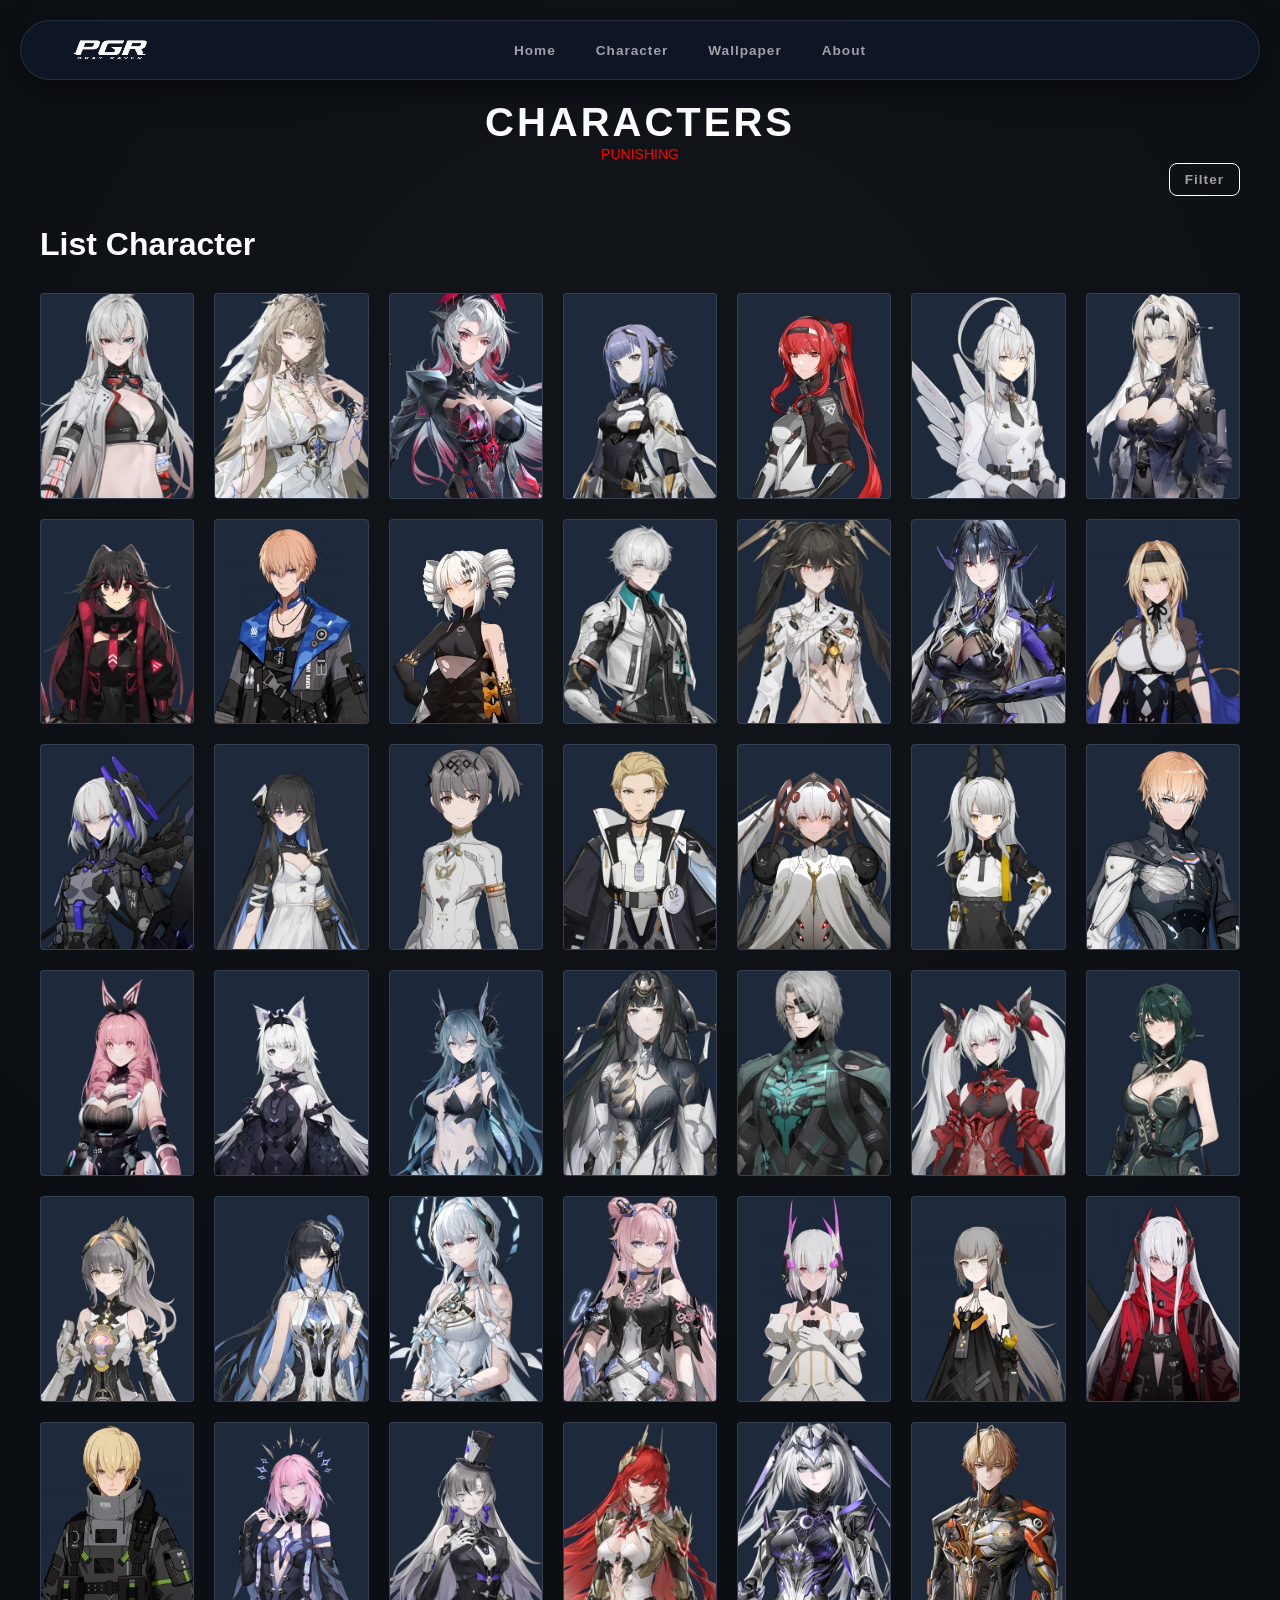
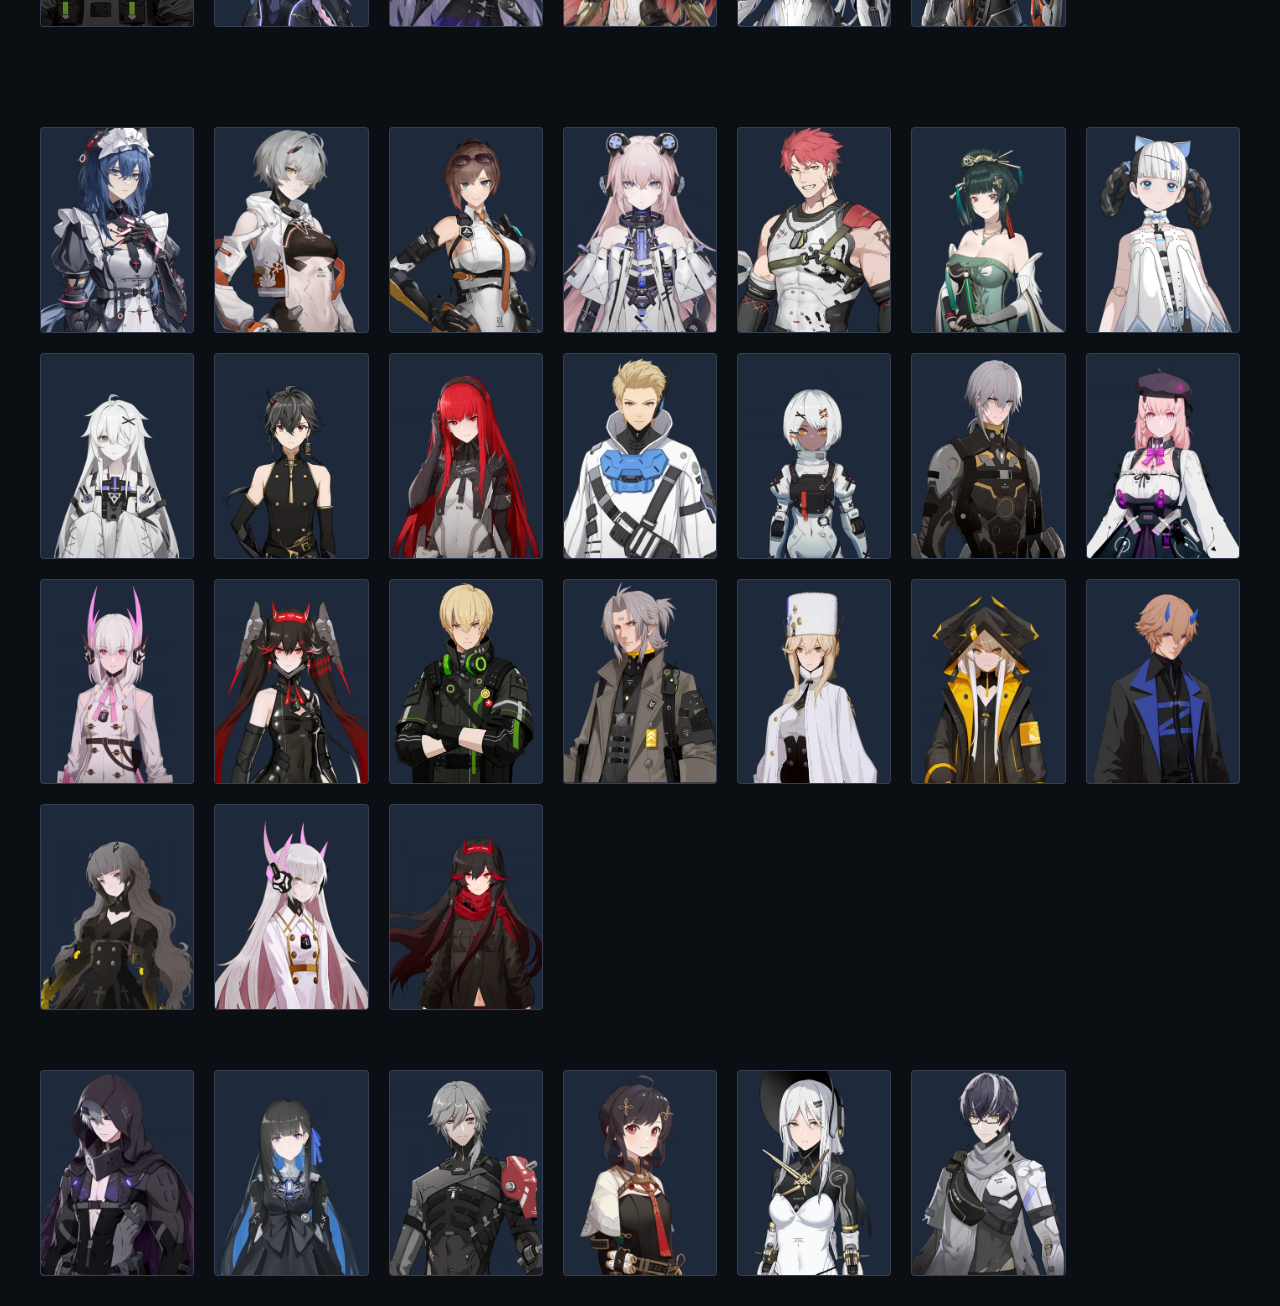
<file: character/character.html>
<!DOCTYPE html>
<html lang="id">
<head>
    <meta charset="UTF-8">
    <meta name="viewport" content="width=device-width, initial-scale=1.0">
    <title>Wallpaper</title>
    <link rel="stylesheet" href="../style.css">
    
</head>
<body>
  <!--navbar-->
<nav class="navbar">
  <li class="container">
    <img src="../asset/pgr logo.png" alt="" class="logo">
  <ul class="nav-links">
    <li><a href="../index.html">Home</a></li>
    <li><a href="character.html">Character</a></li>
    <li><a href="../wallpaper/Wallpaper.html">Wallpaper</a></li>
    <li><a href="../about/about.html">About</a></li>
   
  </ul>
</li>
  </div>
</nav>

<div class="wallpaper-section">
  <div class="header">
    <h1>CHARACTERS</h1>
    <span>PUNISHING</span>


     <div class="filter-wrapper">
    <!-- Tombol Utama -->
    <button id="filter-main-btn" class="filter-trigger">
        Filter <i class="arrow-icon"></i>
    </button>

    <!-- Panel Isi (Awalnya Sembunyi) -->
    <div id="filter-panel" class="filter-panel">
        <div class="filter-section">
            <p class="section-label">RANK</p>
            <div class="tag-container">
                <button class="tag-btn" data-type="rank" data-value="s">Rank S</button>
                <button class="tag-btn" data-type="rank" data-value="a">Rank A</button>
                <button class="tag-btn" data-type="rank" data-value="b">Rank B</button>
            </div>
        </div>

        <div class="filter-section">
            <p class="section-label">ELEMENT</p>
            <div class="tag-container">
                <button class="tag-btn" data-type="element" data-value="fire">Fire</button>
                <button class="tag-btn" data-type="element" data-value="dark">Dark</button>
                <button class="tag-btn" data-type="element" data-value="ice">Ice</button>
                <button class="tag-btn" data-type="element" data-value="lightning">Lightning</button>
                <button class="tag-btn" data-type="element" data-value="physical">Physical</button>
                <button class="tag-btn" data-type="element" data-value="nihil">Nihil</button>
            </div>
        </div>

        <div class="filter-section">
          <p class="section-label">CLASS</p>
          <div class="tag-container">
              <button class="tag-btn" data-type="class" data-value="attacker">Attacker</button>
              <button class="tag-btn" data-type="class" data-value="support">Support</button>
              <button class="tag-btn" data-type="class" data-value="tank">Tank</button>
              <button class="tag-btn" data-type="class" data-value="annihilator">Annihilator</button>
              <button class="tag-btn" data-type="class" data-value="amplifier">Amplifier</button>
              <button class="tag-btn" data-type="class" data-value="vanguard">Vanguard</button>
              <button class="tag-btn" data-type="class" data-value="observer">Observer</button>
              <button class="tag-btn" data-type="class" data-value="breaker">Breaker</button>
          </div>
        </div>

        <div class="filter-footer">
            <button id="reset-filter" class="btn-reset">Reset</button>
            <button id="apply-filter" class="btn-apply">Terapkan</button>
        </div>
    </div>
  </div>
 
</div>
<div>
  <h1>List Character</h1>
</div>


  <div class="char-list">

   
      <a href="../info character/Lucia crimson wave.html" class="card-char" data-rank="s" data-element="lightning,physical" data-class="attacker">
        <img src="../img character/Character-CrimsonWeave-Portrait.png" alt="Lucia Crimson Wave Wallpaper">
        <div class="overlay-char">
          <h3>Lucia Crimson Wave</h3>
        </div>
      </a>
    
  

  
    
      <a href="../info character/Lucia crimson wave.html"  class="card-char" data-rank="s" data-element="dark" data-class="attacker">
        <img src="../img character/Character-Crepuscule-Portrait.png" alt="Lucia Crimson Wave Wallpaper">
        <div class="overlay-char">
          <h3>Bianca Crepuscule</h3>
        </div>
      </a>
    

    
      <a href="../info character/Lucia crimson wave.html"  class="card-char" data-rank="s" data-element="physical" data-class="amplifier">
        <img src="../img character/Character-Aegis-Portrait.png" alt="Lucia Crimson Wave Wallpaper">
        <div class="overlay-char">
          <h3>Veronica Aegis</h3>
        </div>
      </a>
    


   
   
      <a href="../info character/Lucia crimson wave.html"  class="card-char" data-rank="s" data-element="physical" data-class="amplifier">
        <img src="../img character/Character-Echo-Portrait.png" alt="Lucia Crimson Wave Wallpaper">
        <div class="overlay-char">
          <h3>Alisa Echo</h3>
        </div>
      </a>
    
    
      <a href="../info character/Lucia crimson wave.html" class="card-char" data-rank="s" data-element="physical lightning" data-class="tank">
        <img src="../img character/Character-Garnet-Portrait.png" alt="Lucia Crimson Wave Wallpaper">
        <div class="overlay-char">
          <h3>Vera Garnet</h3>
        </div>
      </a>

    
      <a href="../info character/Lucia crimson wave.html" class="card-char" data-rank="s" data-element="physical fire" data-class="amplifier">
        <img src="../img character/Character-Empyrea-Portrait.png" alt="Lucia Crimson Wave Wallpaper">
        <div class="overlay-char">
          <h3>Liv Empyrea</h3>
        </div>
      </a>

      
      <a href="../info character/Lucia crimson wave.html" class="card-char" data-rank="s" data-element="physical" data-class="attacker">
        <img src="../img character/Character-Stigmata-Portrait.png" alt="Lucia Crimson Wave Wallpaper">
        <div class="overlay-char">
          <h3>Bianca Stigmata</h3>
        </div>
      </a>

      
  
      <a href="../info character/Lucia crimson wave.html" class="card-char" data-rank="s" data-element="physical ice" data-class="attacker">
        <img src="../img character/Character-Plume-Portrait.png" alt="Lucia Crimson Wave Wallpaper">
        <div class="overlay-char">
          <h3>Lucia Plume</h3>
        </div>
      </a>

      
       
      <a href="../info character/Lucia crimson wave.html" class="card-char" data-rank="s" data-element="physical" data-class="attacker">
        <img src="../img character/Character-Entropy-Portrait.png" alt="Lucia Crimson Wave Wallpaper">
        <div class="overlay-char">
          <h3>Lee Entropy</h3>
        </div>
      </a>
      

      
      <a href="../info character/Lucia crimson wave.html" class="card-char" data-rank="s" data-element="physical fire" data-class="attacker">
        <img src="../img character/Character-Ember-Portrait.png" alt="Lucia Crimson Wave Wallpaper">
        <div class="overlay-char">
          <h3>Karenina Ember</h3>
        </div>
      </a>
      

      
      <a href="../info character/Lucia crimson wave.html" class="card-char" data-rank="s" data-element="ice" data-class="tank">
        <img src="../img character/Character-LucidDreamer-Portrait.png" alt="Lucia Crimson Wave Wallpaper">
        <div class="overlay-char">
          <h3>Wanshi LucidDreamer</h3>
        </div>
      </a>
     

      
      <a href="../info character/Lucia crimson wave.html" class="card-char" data-rank="s" data-element="fire" data-class="attacker">
        <img src="../img character/Character-Pyroath-Portrait.png" alt="Lucia Crimson Wave Wallpaper">
        <div class="overlay-char">
          <h3>Lucia Pyroath</h3>
        </div>
      </a>
      
      
      <a href="../info character/Lucia crimson wave.html" class="card-char" data-rank="s" data-element="nihil" data-class="amplifier">
        <img src="../img character/Character-Dirge-Portrait.png" alt="Lucia Crimson Wave Wallpaper">
        <div class="overlay-char">
          <h3>Nirvatia Dirge</h3>
        </div>
      </a>
      
      
      <a href="../info character/Lucia crimson wave.html" class="card-char" data-rank="s" data-element="physical lightning" data-class="attacker">
        <img src="../img character/Character-Veritas-Portrait.png" alt="Lucia Crimson Wave Wallpaper">
        <div class="overlay-char">
          <h3>Bianca Veritas</h3>
        </div>
      </a>
      

      
      <a href="../info character/Lucia crimson wave.html" class="card-char" data-rank="s" data-element="physical" data-class="tank">
        <img src="../img character/Character-Rigor-Portrait.png" alt="Lucia Crimson Wave Wallpaper">
        <div class="overlay-char">
          <h3>Rosetta Rigor</h3>
        </div>
      </a>
      

      
      <a href="../info character/Lucia crimson wave.html"  class="card-char" data-rank="s" data-element="physical dark" data-class="amplifier">
        <img src="../img character/Character-Capriccio-Portrait.png" alt="Lucia Crimson Wave Wallpaper">
        <div class="overlay-char">
          <h3>Selena Capriccio</h3>
        </div>
      </a>
      

      
      <a href="../info character/Lucia crimson wave.html"  class="card-char" data-rank="s" data-element="fire" data-class="tank">
        <img src="../img character/Character-Starfarer-Portrait.png" alt="Lucia Crimson Wave Wallpaper">
        <div class="overlay-char">
          <h3>Nanami Starfarer</h3>
        </div>
      </a>
      

      
      <a href="../info character/Lucia crimson wave.html"  class="card-char" data-rank="s" data-element="physical ice" data-class="tank">
        <img src="../img character/Character-Glory-Portrait.png" alt="Lucia Crimson Wave Wallpaper">
        <div class="overlay-char">
          <h3>Chrome Glory</h3>
        </div>
      </a>
      
      
      <a href="../info character/Lucia crimson wave.html"  class="card-char" data-rank="s" data-element="physical dark" data-class="attacker">
        <img src="../img character/Character-Laurel-Portrait.png" alt="Lucia Crimson Wave Wallpaper">
        <div class="overlay-char">
          <h3>Luna Laurel</h3>
        </div>
      </a>
     

      
      <a href="../info character/Lucia crimson wave.html"  class="card-char" data-rank="s" data-element="dark" data-class="tank">
        <img src="../img character/Character-Scire-Portrait.png" alt="Lucia Crimson Wave Wallpaper">
        <div class="overlay-char">
          <h3>Karenina Scire</h3>
        </div>
        </a>
        

      
      <a href="../info character/Lucia crimson wave.html" class="card-char" data-rank="s" data-element="fire" data-class="attacker">
        <img src="../img character/Character-Hyperreal-Portrait.png" alt="Lucia Crimson Wave Wallpaper">
        <div class="overlay-char">
          <h3>Lee Hyperreal</h3>
        </div>
      </a>
      

      
      <a href="../info character/Lucia crimson wave.html" class="card-char" data-rank="s" data-element="ice" data-class="amplifier">
        <img src="../img character/Character-Kaleido-Portrait.png" alt="Lucia Crimson Wave Wallpaper">
        <div class="overlay-char">
          <h3>Ayla Kaleido</h3>
        </div>
      </a>
      

      
      <a href="../info character/Lucia crimson wave.html" class="card-char" data-rank="s" data-element="lightning" data-calss="amplifier">
        <img src="../img character/Character-Feral-Portrait.png" alt="Lucia Crimson Wave Wallpaper">
        <div class="overlay-char">
          <h3>No 21 Feral</h3>
        </div>
      </a>
      

      
      <a href="../info character/Lucia crimson wave.html" class="card-char" data-rank="s" data-element="dark"  data-class="attacker">
        <img src="../img character/Character-LostLullaby-Portrait.png" alt="Lucia Crimson Wave Wallpaper">
        <div class="overlay-char">
          <h3>Lamia Lost Lullaby</h3>
        </div>
      </a>
      

      
      <a href="../info character/Lucia crimson wave.html" class="card-char" data-rank="s" data-element="ice" data-class="attacker" >
        <img src="../img character/Character-Shukra-Portrait.png" alt="Lucia Crimson Wave Wallpaper">
        <div class="overlay-char">
          <h3>Qu Shukra</h3>
        </div>
      </a>
     

      
      
      <a href="../info character/Lucia crimson wave.html" class="card-char" data-rank="s" data-element="fire physical" data-class="tank">
        <img src="../img character/Character-Epitaph-Portrait.png" alt="Lucia Crimson Wave Wallpaper">
        <div class="overlay-char">
          <h3>Watanabe Epitaph</h3>
        </div>
      </a>
     
      
      
      <a href="../info character/Lucia crimson wave.html" class="card-char" data-rank="s" data-element="nihil" data-class="annihilator">
        <img src="../img character/Character-Oblivion-Portrait.png" alt="Lucia Crimson Wave Wallpaper">
        <div class="overlay-char">
          <h3>Luna Oblivion</h3>
        </div>
      </a>
   
      
      
      <a href="../info character/Lucia crimson wave.html" class="card-char" data-rank="s" data-element="physical"  data-class="tank">
        <img src="../img character/Character-Solacetune-Portrait.png" alt="Lucia Crimson Wave Wallpaper">
        <div class="overlay-char">
          <h3>Huying Solacetune</h3>
        </div>
      </a>
      
      
      
      <a href="../info character/Lucia crimson wave.html" class="card-char" data-rank="s" data-element="physica" data-class="tank">
        <img src="../img character/Character-Startrail-Portrait.png" alt="Lucia Crimson Wave Wallpaper">
        <div class="overlay-char">
          <h3>Nanami Startrail</h3>
        </div>
      </a>
     

      
      
      <a href="../info character/Lucia crimson wave.html" class="card-char" data-rank="s" data-element="physical" data-class="attacker">
        <img src="../img character/Character-Pianissimo-Portrait.png" alt="Lucia Crimson Wave Wallpaper">
        <div class="overlay-char">
          <h3>Selena Pianissimo</h3>
        </div>
      </a>
      

       
      <a href="../info character/Lucia crimson wave.html" class="card-char" data-rank="s" data-element="lightning" data-class="attacker">
        <img src="../img character/Character-Limpidity-Portrait.png" alt="Lucia Crimson Wave Wallpaper">
        <div class="overlay-char">
          <h3>Liv Limpidity</h3>
        </div>
      </a>
  

       
      <a href="../info character/Lucia crimson wave.html" class="card-char" data-rank="s" data-element="ice" data-class="amplifier">
        <img src="../img character/Character-Spectre-Portrait.png" alt="Lucia Crimson Wave Wallpaper">
        <div class="overlay-char">
          <h3>Teddy Spectre</h3>
        </div>
      </a>
    

       
      <a href="../info character/Lucia crimson wave.html" class="card-char" data-rank="s" data-element="pyhsical" data-class="support">
        <img src="../img character/Character-Luminance-Portrait.png" alt="Lucia Crimson Wave Wallpaper">
        <div class="overlay-char">
          <h3>Liv Luminance</h3>
        </div>
      </a>
      

       
      <a href="../info character/Lucia crimson wave.html" class="card-char" data-rank="s" data-element="physical fire" data-class="tank">
        <img src="../img character/Character-Pulse-Portrait.png" alt="Lucia Crimson Wave Wallpaper">
        <div class="overlay-char">
          <h3>Nanami Pulse</h3>
        </div>
      </a>
  

       
      <a href="../info character/Lucia crimson wave.html" class="card-char" data-rank="s" data-element="physical" data-class="attacker">
        <img src="../img character/Character-CrimsonAbyss-Portrait.png" alt="Lucia Crimson Wave Wallpaper">
        <div class="overlay-char">
          <h3>Lucia Crimson Abyss</h3>
        </div>
      </a>
     

       
      <a href="../info character/Lucia crimson wave.html" class="card-char" data-rank="s" data-element="physical dark" data-class="tank">
        <img src="../img character/Character-Tenebrion-Portrait.png" alt="Lucia Crimson Wave Wallpaper">
        <div class="overlay-char">
          <h3>Kamui Tenebrion</h3>
        </div>
      </a>
    

       
      <a href="../info character/Lucia crimson wave.html" class="card-char" data-rank="s" data-element="nihil" data-class="observer">
        <img src="../img character/Character-Parhelion-Portrait.png" alt="Lucia Crimson Wave Wallpaper">
        <div class="overlay-char">
          <h3>Ishmael Parhelion</h3>
        </div>
      </a>
     

      
      <a href="../info character/Lucia crimson wave.html" class="card-char" data-rank="s" data-element="dark" data-class="amplifier">
        <img src="../img character/Character-Daemonissa-Portrait.png" alt="Lucia Crimson Wave Wallpaper">
        <div class="overlay-char">
          <h3>Lilth Daemonissa</h3>
        </div>
      </a>
     

      
      <a href="../info character/Lucia crimson wave.html" class="card-char" data-rank="s" data-element="fire" data-class="amplifier">
        <img src="../img character/Character-Geiravor-Portrait.png" alt="Lucia Crimson Wave Wallpaper">
        <div class="overlay-char">
          <h3>Vera Geiravor</h3>
        </div>
      </a>
   

      
      <a href="../info character/Lucia crimson wave.html" class="card-char" data-rank="s" data-element="dark" data-class="breaker">
        <img src="../img character/Character-Arete-Portrait.png" alt="Lucia Crimson Wave Wallpaper">
        <div class="overlay-char">
          <h3>Rosseta Areta </h3>
        </div>
      </a>
  

      
      <a href="../info character/Lucia crimson wave.html" class="card-char" data-rank="s" data-element="fire" data-class="breaker">
        <img src="../img character/Character-Aeternion-Portrait.png" alt="Lucia Crimson Wave Wallpaper">
        <div class="overlay-char">
          <h3>Kamui Aeternion</h3>
        </div>
      </a>
    </div>
  </div>

  
<div class="char-list"> 
  
      <a href="../info character/Lucia crimson wave.html" class="card-char" data-rank="a" data-element="physical" data-class="attacker">
        <img src="../img character/Character-Secator-Portrait.png" alt="Lucia Crimson Wave Wallpaper">
        <div class="overlay-char">
          <h3>Discord Secator</h3>
        </div>
      </a>
     

    
      <a href="../info character/Lucia crimson wave.html" class="card-char" data-rank="a" data-element="lightning" data-class="attacker">
        <img src="../img character/Character-Fulgor-Portrait.png" alt="Lucia Crimson Wave Wallpaper">
        <div class="overlay-char">
          <h3>Yata Fulgor</h3>
        </div>
      </a>
    

      
      <a href="../info character/Lucia crimson wave.html" class="card-char" data-rank="a" data-element="fire" data-class="tank">
        <img src="../img character/Character-Ardeo-Portrait.png" alt="Lucia Crimson Wave Wallpaper">
        <div class="overlay-char">
          <h3>bridget Ardeo</h3>
        </div>
      </a>
     

      
      <a href="../info character/Lucia crimson wave.html" class="card-char" data-rank="a" data-element="dark nihil" data-class="support">
        <img src="../img character/Character-Decryptor-Portrait.png" alt="Lucia Crimson Wave Wallpaper">
        <div class="overlay-char">
          <h3>Teddy Decryptor</h3>
        </div>
      </a>
      

      
    
      <a href="../info character/Lucia crimson wave.html" class="card-char" data-rank="a" data-element="lightning" data-class="attacker">
        <img src="../img character/Character-Indomitus-Portrait.png" alt="Lucia Crimson Wave Wallpaper">
        <div class="overlay-char">
          <h3>Noctis Indomitus</h3>
        </div>
      </a>
     

       
      <a href="../info character/Lucia crimson wave.html" class="card-char" data-rank="a" data-element="physical" data-class="support">
        <img src="../img character/Character-Zitherwoe-Portrait.png" alt="Lucia Crimson Wave Wallpaper">
        <div class="overlay-char">
          <h3>Haying Zitherwoe</h3>
        </div>
      </a>
    

      
      <a href="../info character/Lucia crimson wave.html"  class="card-char" data-rank="a" data-element="physical ice" data-class="attacker">
        <img src="../img character/Character-Vitrum-Portrait.png" alt="Lucia Crimson Wave Wallpaper">
        <div class="overlay-char">
          <h3>Bambinata Vitrum</h3>
        </div>
      </a>
     
      
      <a href="../info character/Lucia crimson wave.html" class="card-char" data-rank="a" data-element="physical dark" data-class="tank">
        <img src="../img character/Character-XXI-Portrait.png" alt="Lucia Crimson Wave Wallpaper">
        <div class="overlay-char">
          <h3>No 21 XXI</h3>
        </div>
      </a>
     

      
      <a href="../info character/Lucia crimson wave.html" class="card-char" data-rank="a" data-element="physical fire" data-class="tank">
        <img src="../img character/Character-Qilin-Portrait.png" alt="Lucia Crimson Wave Wallpaper">
        <div class="overlay-char">
          <h3>Changyu Qilin</h3>
        </div>
      </a>
     

      
      <a href="../info character/Lucia crimson wave.html" class="card-char" data-rank="a" data-element="physical dark" data-class="support">
        <img src="../img character/Character-Rozen-Portrait.png" alt="Lucia Crimson Wave Wallpaper">
        <div class="overlay-char">
          <h3>Vera Rozen</h3>
        </div>
      </a>
      


      
      <a href="../info character/Lucia crimson wave.html" class="card-char" data-rank="a" data-element="physical lightning" data-class="tank">
        <img src="../img character/Character-Arclight-Portrait.png" alt="Lucia Crimson Wave Wallpaper">
        <div class="overlay-char">
          <h3>Chrome Arclight</h3>
        </div>
      </a>
    
      
      
      
      <a href="../info character/Lucia crimson wave.html"  class="card-char" data-rank="a" data-element="physical fire" data-class="support">
        <img src="../img character/Character-Silverfang-Portrait.png" alt="Lucia Crimson Wave Wallpaper">
        <div class="overlay-char">
          <h3>Sophia Silverfang</h3>
        </div>
      </a>
    
      
      
      <a href="../info character/Lucia crimson wave.html"  class="card-char" data-rank="a" data-element="physical dark" data-class="attacker">
        <img src="../img character/Character-Astral-Portrait.png" alt="Lucia Crimson Wave Wallpaper">
        <div class="overlay-char">
          <h3>WAtanabe Astral</h3>
        </div>
      </a>
    

      
      
      <a href="../info character/Lucia crimson wave.html"  class="card-char" data-rank="a" data-element="physical"data-class=tank>
        <img src="../img character/Character-Brilliance-Portrait.png" alt="Lucia Crimson Wave Wallpaper">
        <div class="overlay-char">
          <h3>Ayla  Brilliance</h3>
        </div>
      </a>
 

      
      <a href="../info character/Lucia crimson wave.html"  class="card-char" data-rank="a" data-element="physical lightning" data-class="support">
        <img src="../img character/Character-Lux-Portrait.png" alt="Lucia Crimson Wave Wallpaper">
        <div class="overlay-char">
          <h3>Liv Lux</h3>
        </div>
      </a>
    

      
      
      <a href="../info character/Lucia crimson wave.html"  class="card-char" data-rank="a" data-element="physical lightning" data-class="attacker">
        <img src="../img character/Character-Dawn-Portrait.png" alt="Lucia Crimson Wave Wallpaper">
        <div class="overlay-char">
          <h3>Lucia Dawn</h3>
        </div>
      </a>
      

      
      
      <a href="../info character/Lucia crimson wave.html"  class="card-char" data-rank="a" data-element="physical" data-class="tank">
        <img src="../img character/Character-Bastion-Portrait.png" alt="Lucia Crimson Wave Wallpaper">
        <div class="overlay-char">
          <h3>Kamui Bastion</h3>
        </div>
      </a>


      
      
      <a href="../info character/Lucia crimson wave.html"  class="card-char" data-rank="a" data-element="physical" data-class="attacker">
        <img src="../img character/Character-Nightblade-Portrait.png" alt="Lucia Crimson Wave Wallpaper">
        <div class="overlay-char">
          <h3>Watanabe Nightblade</h3>
        </div>
      </a>
   

      
      
      <a href="../info character/Lucia crimson wave.html"  class="card-char" data-rank="a" data-element="physical" data-class="attacker">
        <img src="../img character/Character-Zero-Portrait.png" alt="Lucia Crimson Wave Wallpaper">
        <div class="overlay-char">
          <h3>Bianca Zero</h3>
        </div>
      </a>
   

      
      
      <a href="../info character/Lucia crimson wave.html"  class="card-char" data-rank="a" data-element="physical fire" data-class="attacker">
        <img src="../img character/Character-Blast-Portrait.png" alt="Lucia Crimson Wave Wallpaper">
        <div class="overlay-char">
          <h3>Karenina Blast</h3>
        </div>
      </a>
  


      
      <a href="../info character/Lucia crimson wave.html"  class="card-char" data-rank="a" data-element="physical fire" data-class="attacker">
        <img src="../img character/Character-Palefire-Portrait.png" alt="Lucia Crimson Wave Wallpaper">
        <div class="overlay-char">
          <h3>Lee Palefire</h3>
        </div>
      </a>
    

      
      
      <a href="../info character/Lucia crimson wave.html"  class="card-char" data-rank="b" data-element="physical" data-class="tank">
        <img src="../img character/Character-Storm-Portrait.png" alt="Lucia Crimson Wave Wallpaper">
        <div class="overlay-char">
          <h3>Nanami Storm</h3>
        </div>
      </a>
      

      
      
      <a href="../info character/Lucia crimson wave.html"  class="card-char" data-rank="b" data-element="physical" data-class="support">
        <img src="../img character/Character-Eclipse-Portrait.png" alt="Lucia Crimson Wave Wallpaper">
        <div class="overlay-char">
          <h3>Liv Eclipse</h3>
        </div>
      </a>
     

      
      
      <a href="../info character/Lucia crimson wave.html"  class="card-char" data-rank="b" data-element="physical fire" data-class="attacker">
        <img src="../img character/Character-Lotus-Portrait.png" alt="Lucia Crimson Wave Wallpaper">
        <div class="overlay-char">
          <h3>Lucia Lotus</h3>
        </div>
      </a>
    
</div>


 <div class="char-list">

    
      <a href="../info character/Lucia crimson wave.html"  class="card-char" data-rank="s" data-element="physical dark" data-class="vanguard">
        <img src="../img character/Character-Crocotta-Portrait.png" alt="Lucia Crimson Wave Wallpaper">
        <div class="overlay-char">
          <h3>Camu Crocotta</h3>
        </div>
      </a>
   

     

    
      <a href="../info character/Lucia crimson wave.html"  class="card-char" data-rank="s" data-element="physical light" data-class="vanguard">
        <img src="../img character/Character-Tempest-Portrait.png" alt="Lucia Crimson Wave Wallpaper">
        <div class="overlay-char">
          <h3>Selena Tempest</h3>
        </div>
      </a>
    


      <a href="../info character/Lucia crimson wave.html"  class="card-char" data-rank="s" data-element="physical fire" data-class="vanguard">
        <img src="../img character/Character-Flambeau-Portrait.png" alt="Lucia Crimson Wave Wallpaper">
        <div class="overlay-char">
          <h3>Roland Flamebeau</h3>
        </div>
      </a>
    

    
      <a href="../info character/Lucia crimson wave.html"  class="card-char" data-rank="s" data-element="physical" data-class="vanguard">
        <img src="../img character/Character-Dragontoll-Portrait.png" alt="Lucia Crimson Wave Wallpaper">
        <div class="overlay-char">
          <h3>Pulao Dragontoll</h3>
        </div>
      </a>
    

    
      <a href="../info character/Lucia crimson wave.html"  class="card-char" data-rank="s" data-element="physical ice" data-class="vanguard">
        <img src="../img character/Character-Starveil-Portrait.png" alt="Lucia Crimson Wave Wallpaper">
        <div class="overlay-char">
          <h3>haicma Starveil</h3>
        </div>
      </a>
    

    
      <a href="../info character/Lucia crimson wave.html"  class="card-char" data-rank="s" data-element="physical lightning" data-class="vanguard">
        <img src="../img character/Character-Arca-Portrait.png" alt="Lucia Crimson Wave Wallpaper">
        <div class="overlay-char">
          <h3>Noan Arca</h3>
        </div>
      </a>
    
</div>

  
  <script src="../script.js"></script>
</body>
</html>
</file>
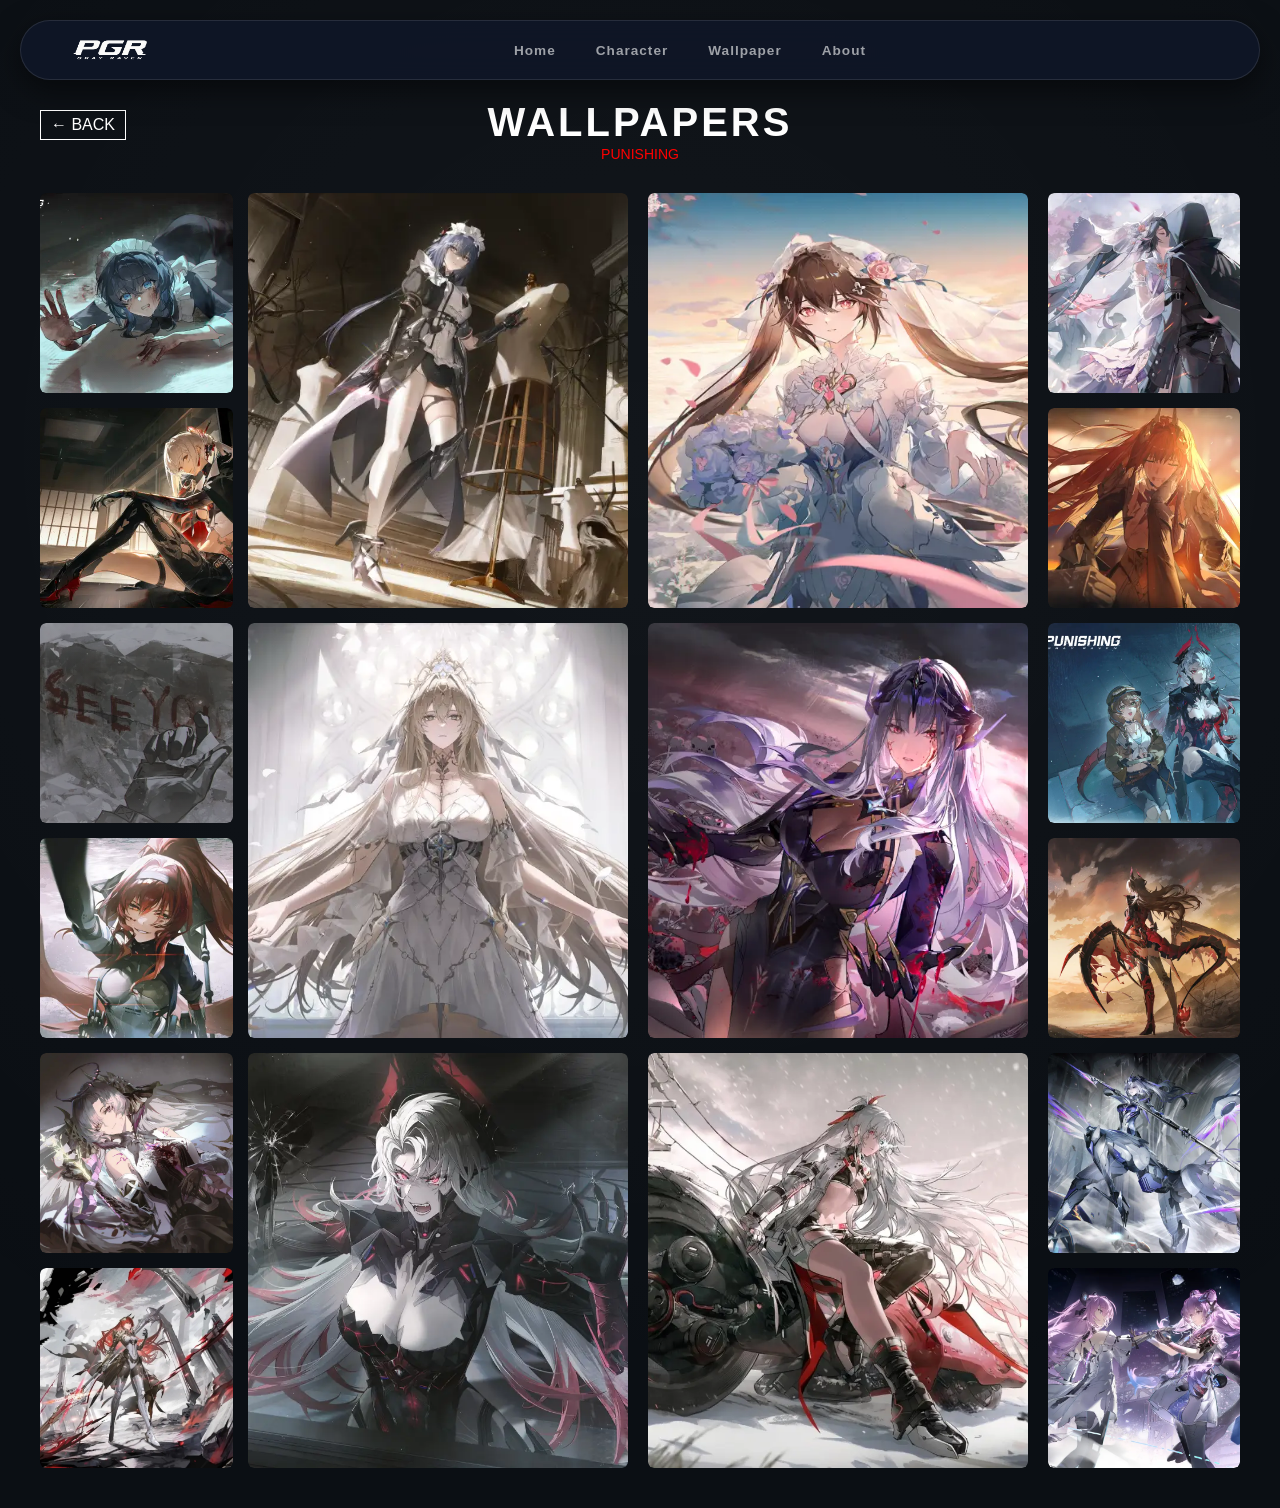
<file: wallpaper/Wallpaper.html>
<!DOCTYPE html>
<html lang="id">
<head>
    <meta charset="UTF-8">
    <meta name="viewport" content="width=device-width, initial-scale=1.0">
    <title>Wallpaper</title>
    <link rel="stylesheet" href="../style.css">
</head>
<body>
  <!--navbar-->
<nav class="navbar">
  <div class="container">
    <img src="../asset/pgr logo.png" alt="" class="logo">
  <ul class="nav-links">
    <li><a href="../index.html">Home</a></li>
    <li><a href="../character/character.html">Character</a></li>
    <li><a href="Wallpaper.html">Wallpaper</a></li>
    <li><a href="../about/about.html">About</a></li>
  </ul>
  </div>
</nav>

<section class="wallpaper-section">
  <div class="header">
    <a href="../index.html" class="back-btn">← BACK</a>
    <h1>WALLPAPERS</h1>
    <span>PUNISHING</span>
  </div>

  <div class="wallpaper-grid">

    <!-- Kiri kecil (vertical) -->
    <div class="grid-small">
       <div class="wallpaper-item">
      <img src="../img gird-small/ewdbs6u2urjo2ywo8m-1760340651976绝路.webp">
      <div class="menu-container">
      <button class="btn-menu" onclick="togglePopup(this)">···</button>
      <div class="popup-menu">
      <p>This Pin was inspired by your activity</p>
        <a href="#"></i> See more like this</a>
        <a href="../asset wallpaper/6k6tn73btp69k6beut-1760340943612协奏登陆图.png" target="_blank">View</a>
        <a href="../asset wallpaper/6k6tn73btp69k6beut-1760340943612协奏登陆图.png" download>Download</a>
      </div>
      </div>
    </div>
      
       <div class="wallpaper-item">
      <img src="../img gird-small/lucia crimson abys yk.webp">
      <div class="menu-container">
      <button class="btn-menu" onclick="togglePopup(this)">···</button>
      <div class="popup-menu">
        <p>This Pin was inspired by your activity</p>
         <a href="#"></i> See more like this</a>
        <a href="../asset wallpaper/lucia crimson abys yk.jpg" target="_blank">View</a>
        <a href="../asset wallpaper/lucia crimson abys yk.jpg" download>Download</a>
      </div>
      </div>
    </div>
    </div>

    <!-- Tengah besar -->
    <div class="grid-big">
      <div class="wallpaper-item">
      <img src="../img grid-big/discord sector.webp">
      <div class="menu-container">
      <button class="btn-menu" onclick="togglePopup(this)">···</button>
      <div class="popup-menu">
        <p>This Pin was inspired by your activity</p>
         <a href="#"></i> See more like this</a>
        <a href="../asset wallpaper/discord sector.png" target="_blank">View</a>
        <a href="../asset wallpaper/discord sector.png" download>Download</a>
      </div>
      </div>
    </div>
    </div>

    <!-- Tengah kanan besar -->
    <div class="grid-big">
       <div class="wallpaper-item">
      <img src="../img grid-big/Lucia wed.webp">
      <div class="menu-container">
      <button class="btn-menu" onclick="togglePopup(this)">···</button>
      <div class="popup-menu">
        <p>This Pin was inspired by your activity</p>
         <a href="../asset wallpaper/Lucia wed.webp" target="_blank">View</a>
        <a href="../asset wallpaper/Lucia wed.webp" download>Download</a>
      </div>
      </div>
    </div>
    </div>

    <!-- Kanan kecil -->
    <div class="grid-small">
       <div class="wallpaper-item">
      <img src="../img gird-small/lucia kiss commader.webp">
       <div class="menu-container">
      <button class="btn-menu" onclick="togglePopup(this)">···</button>
      <div class="popup-menu">
        <p>This Pin was inspired by your activity</p>
         <a href="../asset wallpaper/lucia kiss commader.jpg" target="_blank">View</a>
        <a href="../asset wallpaper/lucia kiss commader.jpg" download>Download</a>
      </div>
       </div>
      </div>

      <div class="wallpaper-item">
      <img src="../img gird-small/vera lost.webp">
      <div class="menu-container">
      <button class="btn-menu" onclick="togglePopup(this)">···</button>
      <div class="popup-menu">
        <p>This Pin was inspired by your activity</p>
         <a href="../asset wallpaper/vera lost.jpg" target="_blank">View</a>
        <a href="../asset wallpaper/vera lost.jpg" download>Download</a>
      </div>
      </div>
      </div>
    </div>

    <div class="grid-small">
      <div class="wallpaper-item">
        <img src="../img gird-small/see you.webp">
        <div class="menu-container">
      <button class="btn-menu" onclick="togglePopup(this)">···</button>
      <div class="popup-menu">
        <p>This Pin was inspired by your activity</p>
         <a href="../asset wallpaper/see you.jpg" target="_blank">View</a>
        <a href="../asset wallpaper/see you.jpg" download>Download</a>
      </div>
      </div>
      </div>

        <div class="wallpaper-item">
      <img src="../img gird-small/Vera sm.webp">
      <div class="menu-container">
      <button class="btn-menu" onclick="togglePopup(this)">···</button>
      <div class="popup-menu">
        <p>This Pin was inspired by your activity</p>
         <a href="../asset wallpaper/Vera sm.jpg" target="_blank">View</a>
        <a href="../asset wallpaper/Vera sm.jpg" download>Download</a>
      </div>
      </div>
        </div>
    </div>

    <div class="grid-big">
      <div class="wallpaper-item">
        <img src="../img grid-big/Bianca cal.webp">
        <div class="menu-container">
      <button class="btn-menu" onclick="togglePopup(this)">···</button>
      <div class="popup-menu">
        <p>This Pin was inspired by your activity</p>
         <a href="../asset wallpaper/Bianca cal.jpg" target="_blank">View</a>
        <a href="../asset wallpaper/Bianca cal.jpg" download>Download</a>
      </div>
      </div>
      </div>
    </div>

    <div class="grid-big">
        <div class="wallpaper-item">
        <img src="../img grid-big/nervatia.webp">
        <div class="menu-container">
      <button class="btn-menu" onclick="togglePopup(this)">···</button>
      <div class="popup-menu">
        <p>This Pin was inspired by your activity</p>
         <a href="../asset wallpaper/nervatia.jpg" target="_blank">View</a>
        <a href="../asset wallpaper/nervatia.jpg" download>Download</a>
      </div>
      </div>
      </div>
    </div>

    <div class="grid-small">
      <div class="wallpaper-item">
        <img src="../img gird-small/Dragonica.webp">
          <div class="menu-container">
      <button class="btn-menu" onclick="togglePopup(this)">···</button>
      <div class="popup-menu">
        <p>This Pin was inspired by your activity</p>
         <a href="../asset wallpaper/Dragonica.jpg" target="_blank">View</a>
        <a href="../asset wallpaper/Dragonica.jpg" download>Download</a>
      </div>
      </div>
      </div>
  
      <div class="wallpaper-item">
        <img src="../img gird-small/Dragonica sun.webp">
          <div class="menu-container">
      <button class="btn-menu" onclick="togglePopup(this)">···</button>
      <div class="popup-menu">
        <p>This Pin was inspired by your activity</p>
         <a href="../asset wallpaper/Dragonica sun.jpg" target="_blank">View</a>
        <a href="../asset wallpaper/Dragonica sun.jpg" download>Download</a>
      </div>
      </div>
      </div>
    </div>

    <div class="grid-small">
      <div class="wallpaper-item">
        <img src="../img gird-small/kugx0621bdc75z10t7-1773819887960枝芽-拆分.webp">
          <div class="menu-container">
      <button class="btn-menu" onclick="togglePopup(this)">···</button>
      <div class="popup-menu">
        <p>This Pin was inspired by your activity</p>
         <a href="../asset wallpaper/kugx0621bdc75z10t7-1773819887960枝芽-拆分.jpg" target="_blank">View</a>
        <a href="../asset wallpaper/kugx0621bdc75z10t7-1773819887960枝芽-拆分.jpg" download>Download</a>
      </div>
      </div>
      </div>
        <div class="wallpaper-item">
        <img src="../img gird-small/vera.webp">
          <div class="menu-container">
      <button class="btn-menu" onclick="togglePopup(this)">···</button>
      <div class="popup-menu">
        <p>This Pin was inspired by your activity</p>
         <a href="../asset wallpaper/vera.png" target="_blank">View</a>
        <a href="../asset wallpaper/vera.png" download>Download</a>
      </div>
      </div>
      </div>
    </div>

    <div class="grid-big">
      <div class="wallpaper-item">
        <img src="../img grid-big/Dragonica Ag.webp">
          <div class="menu-container">
      <button class="btn-menu" onclick="togglePopup(this)">···</button>
      <div class="popup-menu">
        <p>This Pin was inspired by your activity</p>
         <a href="../asset wallpaper/Dragonica Ag.jpg" target="_blank">View</a>
        <a href="../asset wallpaper/Dragonica Ag.jpg" download>Download</a>
      </div>
      </div>
    </div>
    </div>

    <div class="grid-big">
      <div class="wallpaper-item">
        <img src="../img grid-big/lucia crimson wave.webp">
          <div class="menu-container">
      <button class="btn-menu" onclick="togglePopup(this)">···</button>
      <div class="popup-menu">
        <p>This Pin was inspired by your activity</p>
         <a href="../asset wallpaper/lucia crimson wave.png" target="_blank">View</a>
        <a href="../asset wallpaper/lucia crimson wave.png" download>Download</a>
      </div>
      </div>
    </div>
    </div>

    <div class="grid-small">
      <div class="wallpaper-item">
        <img src="../img gird-small/rosetta.webp">
          <div class="menu-container">
      <button class="btn-menu" onclick="togglePopup(this)">···</button>
      <div class="popup-menu">
        <p>This Pin was inspired by your activity</p>
         <a href="../asset wallpaper/rosetta.jpg" target="_blank">View</a>
        <a href="../asset wallpaper/rosetta.jpg" download>Download</a>
      </div>
      </div>
      </div>
        <div class="wallpaper-item">
        <img src="../img gird-small/Teddy car.webp">
          <div class="menu-container">
      <button class="btn-menu" onclick="togglePopup(this)">···</button>
      <div class="popup-menu">
        <p>This Pin was inspired by your activity</p>
         <a href="../asset wallpaper/Teddy car.jpg" target="_blank">Fast View</a>
        <a href="../asset wallpaper/Teddy car.jpg" download>Fast Download</a>
      </div>
      </div>
      </div>
    </div>

  </div>

</section>


<script src="../script.js"></script>
</body>
</html>
</file>
<file: style.css>
:root {
    --card-bg: #0f172a;
    --text-main: #ffffff;
    --text-muted: rgba(255, 255, 255, 0.6);
    --accent: #ff3e3e; /* Merah Khas PGR */
    --transition: all 0.3s cubic-bezier(0.4, 0, 0.2, 1);
}
* {
    margin: 0;
    padding: 0;
    box-sizing: border-box;
}

body {
    background-color: #0f172a;
    font-family: 'Segoe UI', Tahoma, Geneva, Verdana, sans-serif;
    color: var(--text-main);
    overflow-x: hidden;
}

/* Efek Cahaya Latar Belakang */
body::before {
    content: "";
    position: fixed;
    top: -50%;
    left: -50%;
    width: 200%;
    height: 200%;
    background: radial-gradient(circle, rgba(255, 255, 255, 0.03), transparent 70%);
    z-index: -1;
}

.container{
max-width: 1200px;
    margin: 0 auto;
    padding: 0 20px;
}


.navbar {
    background: rgba(15, 23, 42, 0.8);
    backdrop-filter: blur(12px);
    -webkit-backdrop-filter: blur(12px);
    border: 1px solid rgba(255, 255, 255, 0.1);
    height: 60px;
    border-radius: 999px;
    position: sticky;
    top: 20px;
    z-index: 999;
    margin: 0 20px;
    
    box-shadow: 0 10px 30px rgba(0, 0, 0, 0.5);
}

.logo {
    width: 100px;
    height: 40px;
    padding: 5px;
    
}

.nav-links{
  margin: 0 auto;
}

.navbar .container {
    display: flex;
    justify-content: space-between;
    align-items: center;
    height: 100%;
 
}

.navbar ul{
    list-style: none;
    display: flex;
    gap: 10px;
    justify-content: center;
}

.navbar a {
    position: relative;
    padding: 8px 15px;
    color: var(--text-muted);
    text-decoration: none;
    font-size: 0.85rem;
    font-weight: 600;
    letter-spacing: 1px;
    transition: var(--transition);
}

.navbar a:hover, .navbar a.active {
    color: white;
}

/* garis animasi */
.navbar a::after {
  content: "";
  position: absolute;
  left: 0;
  bottom: -5px;
  width: 0%;
  height: 2px;
  background: rgb(255, 0, 0);
  transition: 0.5s;
}

.navbar a:hover::after {
  width: 100%;
}

/* klik */
.navbar a:active {
  transform: scale(0.95);
}

@media (max-width: 480px) {
    .navbar {
        height: auto; /* Biar bisa melebar kalau menu turun */
        border-radius: 20px;
        top: 10px;
        padding: 10px 0;
    }

    .navbar ul {
        gap: 5px;
        flex-wrap: wrap; /* Menu bakal turun ke bawah kalau nggak muat */
    }

    .navbar a {
        font-size: 0.75rem;
        padding: 5px 10px;
    }

    .carousel {
        height: 250px; /* Pendekkan carousel di HP */
    }

    .left {
        left: 20px; /* Geser teks agar tidak mentok */
        bottom: 30px;
    }

    .card {
        width: 90%; /* Card memenuhi lebar layar HP */
    }

    .title {
        font-size: 1.5rem;
    }
}
/*  carousel  */

.carousel {
  font-family: Arial;
}

/* CONTAINER */
/* =========================================
   3. CAROUSEL
   ========================================= */
.carousel {
    position: relative;
    width: 100%;
    height: 450px;
    overflow: hidden;
    margin-top: 40px;
    border-radius: 20px;
}
/* SLIDE */
.slide {
    position: absolute;
    width: 100%;
    height: 100%;
    opacity: 0;
    transition: opacity 0.8s ease;
}
.slide.active {
  opacity: 1;
}

/* IMAGE */
.slide img {
    width: 100%;
    height: 100%;
    object-fit: cover;
    object-position: center 30%;
}

/* OVERLAY GELAP */
.slide::after {
    content: "";
    position: absolute;
    top: 0;
    left: 0;
    width: 100%;
    height: 100%;
    background: linear-gradient(to bottom, transparent, rgba(15, 23, 42, 0.8));
}

/* OVERLAY TEXT */
.overlay {
    position: absolute;
    bottom: 60px;
    left: 60px;
    color: white;
    z-index: 2;
}
.overlay h1 {
    font-size: 3rem;
    color: var(--accent);
    text-transform: uppercase;
}

/* POSISI */
.left {
  bottom: 100px;
  left: 60px;
}

.slide-2 .overlay{
  bottom: 220px;
}

.slide h1{
  color:rgb(255, 0, 0);
}
/* BUTTON */
.prev, .next {
  position: absolute;
  top: 50%;
  transform: translateY(-50%);
  background: transparent;
  border: none;
  color: rgb(255, 255, 255);
  font-size: 25px;
  padding: 10px;
  cursor: pointer;
  z-index: 3;
  align-items: center;
  border: 2px rgb(0, 0, 0);
}


.prev { left: 10px;
}
.next { right: 10px; }


.wrapper{
  border: 2px solid rgba(255, 255, 255, 0.5); /* Border tipis transparan biar estetik */
  padding: 40px;          /* Jarak antara isi dan border */
  margin: 50px auto;      /* Jarak luar agar tidak nempel elemen lain */
  border-radius: 15px;    /* Biar sudutnya gak tajam */
  max-width: 90%;         /* Biar gak terlalu lebar ke pinggir layar */
  padding:10px;
  height: 240px;
  width: 1200px;
  background: transparent;
}

.cards{
  
  display:flex;
  justify-content: center;
  text-align: center;
 
  gap:10px;
}

.card-quick{
  border: 1px solid rgb(245, 243, 243);
  background: transparent;
  border-radius:6px;
  height: 120px;
  width: 140px;
  transition: 0.3s ease;
}

.card-quick h3{
color: white;
}

.card-quick p{
  color: white;
  font-size: 12px;
}
.card-quick a{
  text-decoration: none;
}
.card-quick img{
width: 60%;
  height: 60%;
  object-fit: cover;
  
}

.card-quick:hover{
  transform: translateY(-20px);
}
/* Wallpaper Grid */
body {
  background: #0b0f14;
  font-family: sans-serif;
  color: white;
}

.wallpaper-section {
  padding: 40px;
}

/* HEADER */
.header {
  text-align: center;
  margin-bottom: 30px;
  position: relative;
}

.header h1 {
  font-size: 40px;
  letter-spacing: 3px;
}

.header span {
  color: red;
  font-size: 14px;
}

.back-btn {
  position: absolute;
  left: 0;
  top: 10px;
  text-decoration: none;
  color: white;
  border: 1px solid white;
  padding: 5px 10px;
}

/* GRID */
.wallpaper-grid {
  display: grid;
  grid-template-columns: 1fr 2fr 2fr 1fr;
  gap: 15px;
  
}

/* KIRI & KANAN (stack) */
.grid-small {
  display: flex;
  flex-direction: column;
  gap: 15px;
  
}

.grid-small .wallpaper-item {
  width: 100%;
  height: 200px; /
}

.grid-small img {
  width: 100%;
  height: 200px;
  object-fit: cover;
}

/* TENGAH BESAR */

.grid-big {
  width: 380px;
  height: 415px;
}
.grid-big img {
  width: 100%;
  height: 100%;
  object-fit: cover;
}

.grid-big .wallpaper-item {
  width: 100%;
  height: 100%; /* Supaya tingginya penuh sesuai grid */
}

.grid-big .wallpaper-item img {
  width: 100%;
  height: 100%;
  object-fit: cover;
}

/* HOVER EFFECT */
.wallpaper-grid img {
  transition: 0.3s ease;
  cursor: pointer;
}

.wallpaper-grid img:hover {
  filter: brightness(0.5);
}

.wallpaper-grid img {
  border-radius: 6px;
}

.wallpaper-grid {
  max-width: 1200px;
  margin: auto;
}


.wallpaper-item {
 position: relative;
  display: flex; /* Biar ngebungkus rapat */
  overflow: hidden;
  border-radius: 6px;
}

.wallpaper-item img {
  width: 100%;
  display: block;
}


/* Tombol Menu Titik Tiga (Kanan Bawah) */
.btn-menu {
  position: absolute;
  bottom: 15px;
  right:15px;
  width: 32px;
  height: 32px;
  background: white;
  color: black;
  border-radius: 50%;
  border: none;
  font-weight: bold;
  font-size: 18px;
  cursor: pointer;
  display: flex;
  justify-content: center;
  align-items: center;
  opacity: 0;
  transition: opacity 0.3s;
  z-index: 10;
}

/* Munculkan tombol pas di hover gambar */
.wallpaper-item:hover .btn-download,
.wallpaper-item:hover .btn-menu {
  opacity: 1;
}

/* Styling Popup Menu */
.menu-container {
  position: absolute;
  bottom: 10px; /* Di atas tombol titik tiga */
  right: 5px;
  z-index: 20;
}

.popup-menu {
  display: none; /* Sembunyi default */
  background: white;
  color: #111;
  height: 100%;
  min-height: 98px;
  max-height: 220px;
 width: 100%;          /* Biar dia gak mentok banget ke pinggir gambar */
  max-width: 220px;    /* Tapi jangan lebih lebar dari 220px di gambar gede */
  min-width: 160px;
  border-radius: 16px;
  box-shadow: 0 4px 12px rgba(0,0,0,0.15);
  font-size: 13px;
  text-align: left;
  
}

.popup-menu p {
  margin: 0 0 10px 0;
  font-size: 11x;
  color: #767676;
  padding: 0 10px;
}

.popup-menu a {
  display: flex;
  align-items: center;
  gap: 10px;
  padding: 8px 5px;
  color: #111;
  text-decoration: none;
  font-weight: bold;
  border-radius: 8px;
}

.popup-menu a:hover {
  background: #efefef;
}

.popup-menu.show {
  display: block; /* Muncul pas di-klik */
}

.char-list{
  display: grid;
  grid-template-columns:repeat(auto-fill,minmax(150px, 1fr));
  gap: 20px;
  padding: 30px 0;
  max-width: 1200px;
  margin: 0 auto;
  justify-content: center;
}

.grid-item {
  min-width: 0; 
  overflow: hidden;
}
.card-char {
  position: relative;
  aspect-ratio: 3 / 4;
  width: 100%;
  height: auto;
  display: block;
  text-decoration: none;
  color: white;
  background: #1e293b;
  overflow: hidden;
  transition: 0.3s ease;
  justify-content: center;
  border-radius: 4px;
  border: 1px solid rgba(255, 255, 255, 0.1);
}

.card-char:hover {
  transform: translateY(-10px);
  border-color: var(--accent);
  box-shadow: 0 15px 30px rgba(255, 62, 62, 0.2);
}

.card-char img {
  width: 100%;
  height: 100%;
  object-fit: cover;
  transition: transform 0.5s ease;
  
}

.overlay-char{
  position: absolute;
  top: 0;
  left: 0;
  right: 0;
  bottom: 0;
  inset: 0;
  background: rgba(0, 0, 0, 0.533);
  opacity: 0;
  display: flex;
  justify-content: center;
  align-items: end;
  transition: 0.3s ease;
}

.overlay-char h3{
  font-family: sans-serif;
  font-weight: bold;
  color: rgb(255, 255, 255);
  padding-bottom: 20px;
  font-size: 18px;
  transition: 0.5s ease;
  text-align: center;
  justify-content: center;
}

.overlay-char:hover{
  opacity: 1;
}




.filter-wrapper { position: relative; display: flex; justify-content: flex-end;  }

#filter-main-btn {
    background: transparent;
    border: 1px solid white;
    border-radius: 8px;
    outline: none;
    cursor: pointer;
    
    /* Gunakan properti yang sama dengan .navbar a */
    padding: 8px 15px; 
    color: var(--text-muted);
    font-size: 0.85rem;
    font-weight: 600;
    letter-spacing: 1px;
    font-family: inherit; /* Supaya font-family tidak berubah ke default browser */
    
    display: flex;
    align-items: center;
    transition: var(--transition);
    position: relative;
    height: 100%; /* Memaksa tinggi tombol sama dengan container li */
    
}

/* Hover effect dan Garis Animasi agar seragam */
#filter-main-btn:hover {
    color: white;
}

#filter-main-btn::after {
    content: "";
    position: absolute;
    left: 0;
    bottom: -5px; /* Sesuaikan agar posisinya sama dengan garis bawah menu lain */
    width: 0%;
    height: 2px;
    background: rgb(255, 0, 0);
    transition: 0.5s;
}

#filter-main-btn:hover::after {
    width: 100%;
}



/* Mengatur posisi Panel agar tidak merusak navbar saat terbuka */
.filter-wrapper {
    position: relative;
    display: flex;
    align-items: center;
}

.filter-panel.show {
    display: block;
}

.filter-panel {
    display: none; /* Sembunyi default */
    position: absolute;
    top: 150%;
    right: 0;
    background: #1e293b;
    border: 1px solid #334155;
    padding: 20px;
    border-radius: 12px;
    width: 320px;
    z-index: 1000;
    box-shadow: 0 10px 25px rgba(0,0,0,0.5);
}

.filter-panel.show { display: block; }

.section-label { font-size: 10px; color: #94a3b8; letter-spacing: 1px; margin-bottom: 10px; }

.tag-container { display: flex; flex-wrap: wrap; gap: 8px; margin-bottom: 20px; }

.tag-btn {
    background: #0f172a;
    border: 1px solid #334155;
    color: white;
    padding: 6px 12px;
    border-radius: 6px;
    font-size: 12px;
    cursor: pointer;
}

.tag-btn.active {
    background: #00aeef;
    border-color: #00aeef;
    font-weight: bold;
}

.filter-footer{
  display:flex;
  flex-direction: column;
  gap:5px;
}
.btn-apply {
    background: #00aeef;
    color: white;
    border: none;
    padding: 10px 20px;
    border-radius: 6px;
    cursor: pointer;
    width: 100%;
}

.btn-reset{
   background: #00aeef;
    color: white;
    border:none;
    border-radius: 6px;
    cursor:pointer;
    width: 100%;
    height:30px;
    gap: 20px;
}
</file>
